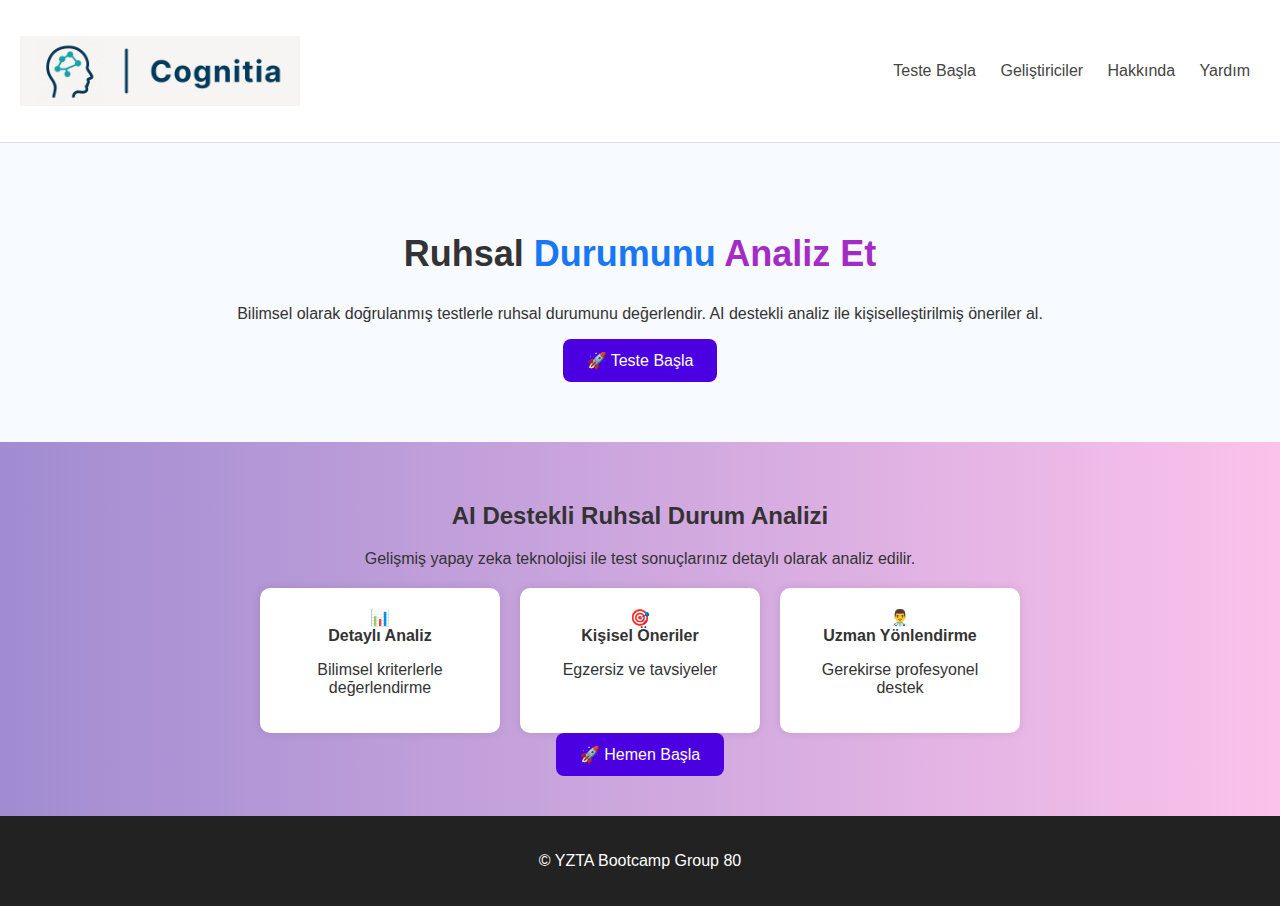
<file: index.html>
<!DOCTYPE html>
<html lang="tr">
<head>
    <meta charset="UTF-8">
    <meta name="viewport" content="width=device-width, initial-scale=1.0">
    <title>Psikolojik Test</title>
    <link rel="stylesheet" href="css/style.css">
</head>
<body>
    <header>
         <h1>
        <img src="assets/logo.png" alt="Logo" style="height: 70px; vertical-align: middle;">
        
    </h1>
        <nav>
            <a href="#">Teste Başla</a>
            <a href="#">Geliştiriciler</a>
            <a href="#">Hakkında</a>
            <a href="#">Yardım</a>
        </nav>
    </header>
    <section class="hero">
        <h2>Ruhsal <span class="highlight-blue">Durumunu</span> <span class="highlight-purple">Analiz Et</span></h2>
        <p>Bilimsel olarak doğrulanmış testlerle ruhsal durumunu değerlendir. AI destekli analiz ile kişiselleştirilmiş öneriler al.</p>
        <button onclick="startTest()">🚀 Teste Başla</button>
    </section>
    <section class="features">
        <h2>AI Destekli Ruhsal Durum Analizi</h2>
        <p>Gelişmiş yapay zeka teknolojisi ile test sonuçlarınız detaylı olarak analiz edilir.</p>
        <div class="cards">
            <div class="card">📊<br><b>Detaylı Analiz</b><p>Bilimsel kriterlerle değerlendirme</p></div>
            <div class="card">🎯<br><b>Kişisel Öneriler</b><p>Egzersiz ve tavsiyeler</p></div>
            <div class="card">👨‍⚕️<br><b>Uzman Yönlendirme</b><p>Gerekirse profesyonel destek</p></div>
        </div>
        <button onclick="startTest()">🚀 Hemen Başla</button>
    </section>
    <footer>
        <p>© YZTA Bootcamp Group 80</p>
    </footer>
    <script src="js/app.js"></script>
</body>
</html>
</file>
<file: css/style.css>
body {
    font-family: Arial, sans-serif;
    margin: 0;
    padding: 0;
    background: #f7faff;
    color: #333;
}
header {
    background: #fff;
    padding: 20px;
    display: flex;
    justify-content: space-between;
    align-items: center;
    border-bottom: 1px solid #ddd;
}
header h1 {
    font-size: 24px;
}
nav a {
    margin: 0 10px;
    text-decoration: none;
    color: #444;
}
.hero {
    text-align: center;
    padding: 60px 20px;
}
.hero h2 {
    font-size: 36px;
}
.highlight-blue { color: #1877f2; }
.highlight-purple { color: #a32cc4; }
.features {
    text-align: center;
    background: linear-gradient(to right, #a18cd1, #fbc2eb);
    padding: 40px 20px;
}
.cards {
    display: flex;
    justify-content: center;
    gap: 20px;
    margin-top: 20px;
}
.card {
    background: #fff;
    padding: 20px;
    border-radius: 10px;
    width: 200px;
    box-shadow: 0 0 10px rgba(0,0,0,0.1);
}
button {
    background: #4a00e0;
    color: #fff;
    border: none;
    padding: 12px 24px;
    font-size: 16px;
    border-radius: 8px;
    cursor: pointer;
}
footer {
    background: #222;
    color: #fff;
    text-align: center;
    padding: 20px;
}
</file>
